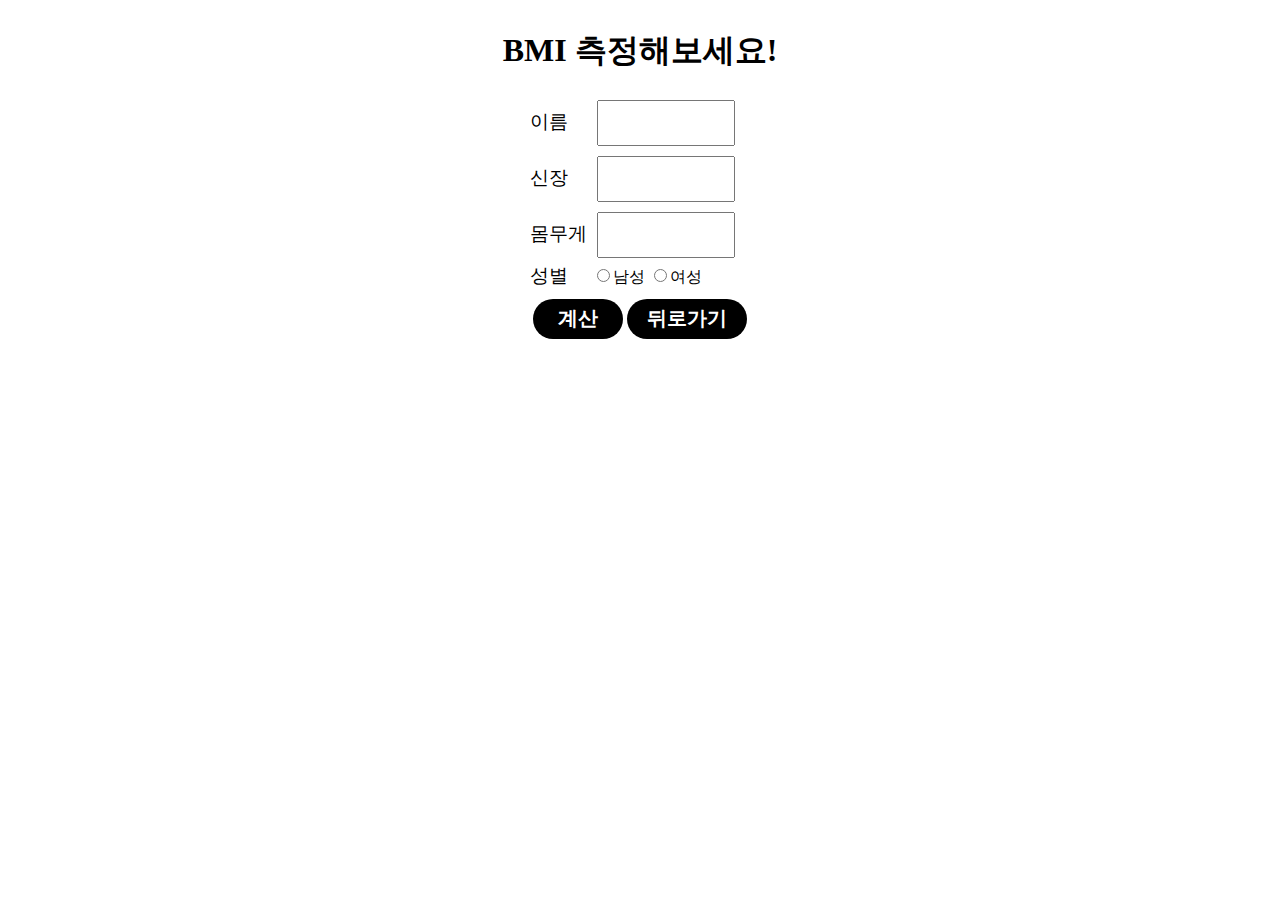
<file: functio/bmi_cal.html>
<!DOCTYPE html>
<html lang="en">
  <head>
    <meta charset="UTF-8" />
    <meta name="viewport" content="width=device-width, initial-scale=1.0" />
    <title>BMI 계산기</title>
    <style>
      input::-webkit-outer-spin-button,
      input::-webkit-inner-spin-button {
        -webkit-appearance: none;
        margin: 0;
      }
      body {
        display: flex;
        flex-direction: column;
        justify-content: center;
        align-items: center;
      }
      .userInfo {
        width: 220px;
      }
      .inCss {
        margin: 5px;
        text-align: center;
        width: 130px;
        height: 40px;
        font-size: 18px;
      }
      label {
        margin-bottom: 20px;
        margin-right: 20px;
        font-size: 19px;
      }
      .weiLab {
        margin-right: 1px;
      }
      .btn {
        display: inline-block;
        margin: 10px 0;
        width: 90px;
        height: 40px;
        border: none;
        border-radius: 20px;
        font-size: 20px;
        font-weight: bold;
        color: white;
        background-color: black;
      }
      .back {
        width: 120px;
      }
      .result {
        text-align: left;
        margin-top: 20px;
      }
      .resTit {
        text-align: center;
      }
      .resIn {
        margin: 0;
      }
      .row {
        color: rgb(68, 68, 215);
      }
      .fin {
        color: rgb(188, 191, 8);
      }
      .lit {
        color: rgb(227, 133, 25);
      }
      .ove {
        color: rgb(152, 29, 64);
      }
      .dan {
        color: rgb(255, 0, 0);
      }
    </style>
  </head>
  <body>
    <h1>BMI 측정해보세요!</h1>
    <form class="userInfo">
      <label>이름</label>
      <input class="inCss userName" type="text" /><br />
      <label>신장</label>
      <input class="inCss userHei" type="number" /><br />
      <label class="weiLab">몸무게</label>
      <input class="inCss userWei" type="number" /><br />
      <label>성별</label>
      <input type="radio" value="남성" name="gender" />남성
      <input type="radio" value="여성" name="gender" />여성
      <br />
    </form>
    <div>
      <button class="btn cal">계산</button>
      <button class="btn back" onclick="location.href = '../index.html'">
        뒤로가기
      </button>
    </div>
    <div class="result"></div>
    <script>
      const result = document.querySelector('.result');
      const userName = document.querySelector('.userName');
      const userHei = document.querySelector('.userHei');
      const userWei = document.querySelector('.userWei');
      const cal = document.querySelector('.cal');
      let userChe = document.getElementsByName('gender');
      let userGen, bmi, bmiRe;

      cal.addEventListener('click', (e) => {
        console.log(cheRid());
        bmiCal();
        result.innerHTML = `
      <h2 class="resTit">결과</h2>
      <span class="resIn">이름: ${userName.value}</span><br />
      <span class="resIn">신장: ${userHei.value}cm</span><br />
      <span class="resIn">몸무게: ${userWei.value}kg</span><br />
      <span class="resIn">성별: ${userGen}</span><br />
      <span class="resIn">BMI: ${bmi.toFixed(
        2
      )}으로 ${bmiRe}에 해당합니다.</span>`;
      });

      function cheRid() {
        userChe.forEach((item) => {
          if (item.checked) {
            userGen = item.value;
          }
        });
      }

      function bmiCal() {
        console.log(userHei.value / 100);
        bmi = userWei.value / ((userHei.value / 100) * 2);
        if (bmi < 18.5) {
          bmiRe = `<b class="row">'저체중'</b>`;
        } else if (bmi < 23) {
          bmiRe = `<b>'정상'</b>`;
        } else if (bmi < 25) {
          bmiRe = `<b class="fin">'과체중'</b>`;
        } else if (bmi < 30) {
          bmiRe = `<b class="lit">'경도비만'</b>`;
        } else if (bmi < 35) {
          bmiRe = `<b class="ove">'중도비만'</b>`;
        } else if (35 < bmi) {
          bmiRe = `<b class="dan">'고도비만'</b>`;
        }
      }
    </script>
  </body>
</html>
</file>
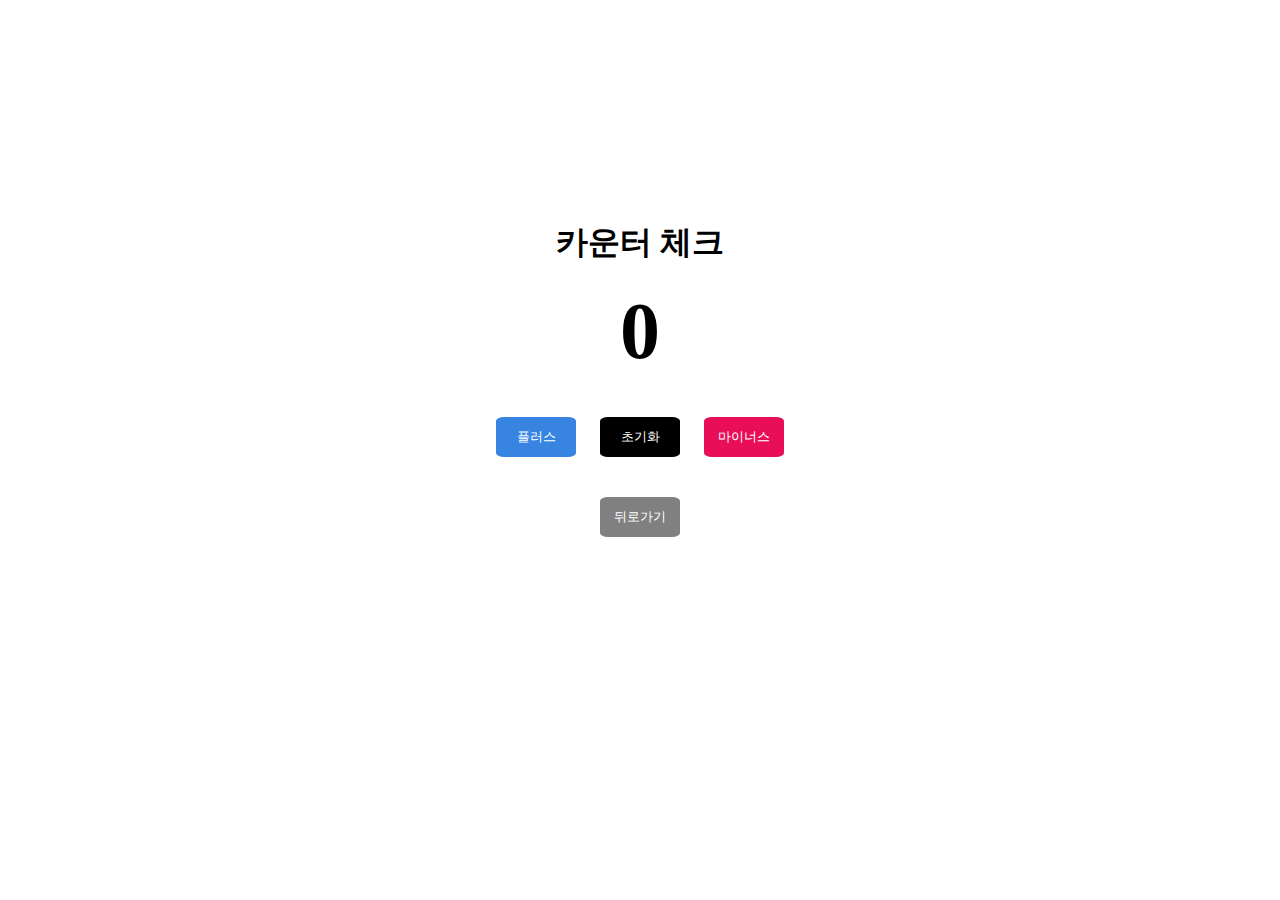
<file: functio/count_check.html>
<!DOCTYPE html>
<html lang="ko">
  <head>
    <meta charset="UTF-8" />
    <meta name="viewport" content="width=device-width, initial-scale=1.0" />
    <title>카운터 체크</title>
    <style>
      body {
        display: flex;
        flex-direction: column;
        justify-content: center;
        align-items: center;
        min-height: 80dvh;
      }
      button {
        width: 80px;
        height: 40px;
        border: none;
        border-radius: 10%;
        margin: 40px 10px;
        padding: 10px;
        color: white;
        background-color: rgb(0, 0, 0);
      }
      button:hover {
        background-color: rgb(71, 71, 71);
      }
      .number {
        font-size: 80px;
        font-weight: bold;
        margin: 0px;
      }
      .up {
        background-color: rgb(56, 132, 225);
      }
      .up:hover {
        background-color: rgb(36, 85, 146);
      }
      .down {
        background-color: rgb(232, 15, 88);
      }
      .down:hover {
        background-color: rgb(154, 11, 59);
      }
      .back {
        margin: 0;
        background-color: gray;
      }
      .back:hover {
        background-color: rgb(203, 203, 203);
      }
    </style>
  </head>
  <body>
    <h1>카운터 체크</h1>
    <p class="number">0</p>
    <div>
      <button class="btn up">플러스</button>
      <button class="btn reset">초기화</button>
      <button class="btn down">마이너스</button>
    </div>
    <button class="btn back" onclick="location.href = '../index.html'">
      뒤로가기
    </button>
    <script>
      const num = document.querySelector('.number');
      const btns = document.querySelectorAll('.btn');

      let countNum = 0;

      btns.forEach((item) => {
        item.addEventListener('click', (e) => {
          const style = e.currentTarget.classList;
          if (style.contains('up')) {
            countNum++;
          } else if (style.contains('down')) {
            countNum--;
          } else if (style.contains('reset')) {
            let select = confirm(
              `현재 카운트는 ${countNum}입니다. \n초기화 하겠습니까?`
            );
            if (select) {
              alert('초기화 되었습니다.');
              countNum = 0;
            } else countNum;
          }

          if (countNum < 0) {
            num.style.color = 'rgb(232, 15, 88)';
          } else if (countNum > 0) {
            num.style.color = 'rgb(56, 132, 225)';
          } else num.style.color = 'black';

          num.textContent = countNum;
        });
      });
    </script>
  </body>
</html>
</file>
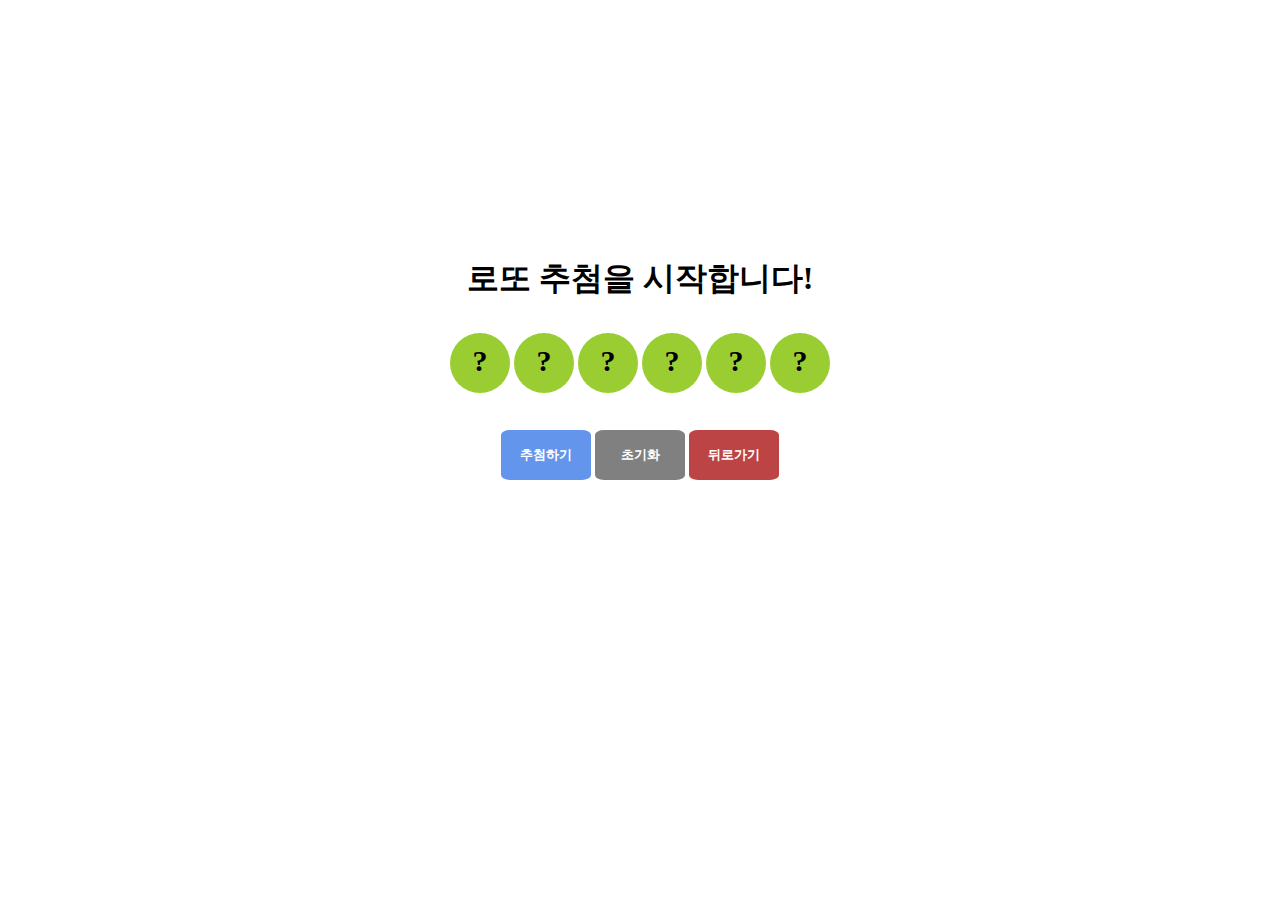
<file: functio/lotte.html>
<!DOCTYPE html>
<html lang="en">
  <head>
    <meta charset="UTF-8" />
    <meta name="viewport" content="width=device-width, initial-scale=1.0" />
    <title>로또 추첨</title>
    <style>
      body {
        display: flex;
        flex-direction: column;
        justify-content: center;
        align-items: center;
        min-height: 80dvh;
      }
      h1 {
        margin: 0px;
      }
      .info {
        margin-top: -10px;
        margin-bottom: 15px;
      }
      .circle {
        display: flex;
        flex-direction: row;
        text-align: center;
        line-height: 55px;
        margin: 30px;
      }
      .num {
        width: 60px;
        height: 60px;
        margin: 2px;
        border-radius: 50%;
        font-size: 30px;
        font-weight: bold;
        background-color: yellowgreen;
      }
      .btn {
        width: 90px;
        height: 50px;
        font-weight: bold;
        border: none;
        border-radius: 10%;
        color: white;
        background-color: tan;
      }
      .start {
        background-color: cornflowerblue;
      }
      .start:hover {
        background-color: rgb(41, 110, 239);
      }
      .reset {
        background-color: grey;
      }
      .reset:hover {
        background-color: rgb(186, 186, 186);
      }
      .back {
        background-color: rgb(189, 68, 68);
      }
      .back:hover {
        background-color: rgb(179, 17, 17);
      }
    </style>
  </head>
  <body>
    <h1>로또 추첨을 시작합니다!</h1>
    <div class="circle">
      <div class="num arr-1">?</div>
      <div class="num arr-2">?</div>
      <div class="num arr-3">?</div>
      <div class="num arr-4">?</div>
      <div class="num arr-5">?</div>
      <div class="num arr-6">?</div>
    </div>
    <div class="info"></div>
    <div class="btns">
      <button class="btn start">추첨하기</button>
      <button class="btn reset" onclick="location.reload()">초기화</button>
      <button class="btn back" onclick="location.href = '../index.html'">
        뒤로가기
      </button>
    </div>
    <script>
      const info = document.querySelector('.info');
      const circle = document.querySelector('.circle');
      const start = document.querySelector('.start');
      const nums = document.querySelectorAll('.circle .num');
      let count = 0;

      start.addEventListener('click', (e) => {
        const className = e.currentTarget.classList;
        if (className.contains('start')) {
          count++;
          let lottoSet = new Set();
          for (let i = 0; lottoSet.size != 6; i++) {
            let number = parseInt(Math.random() * 45 + 1);
            lottoSet.add(number);
          }
          const showup = Array.from(lottoSet);
          showup.sort((a, b) => a - b);
          info.innerText = `${count}번째, 추첨번호는 위와 같습니다.`;

          nums.forEach((item, index) => {
            if (showup[index] <= 10) {
              item.style.backgroundColor = 'rgb(250, 196, 0)';
            } else if (showup[index] <= 20) {
              item.style.backgroundColor = 'rgb(104, 200, 242)';
            } else if (showup[index] <= 30) {
              item.style.backgroundColor = 'rgb(255, 114, 113)';
            } else if (showup[index] <= 40) {
              item.style.backgroundColor = 'rgb(170, 170, 170)';
            } else if (showup[index] <= 45) {
              item.style.backgroundColor = 'rgb(176, 216, 65)';
            }
            item.innerHTML = showup[index];
          });
        }
      });
    </script>
  </body>
</html>
</file>
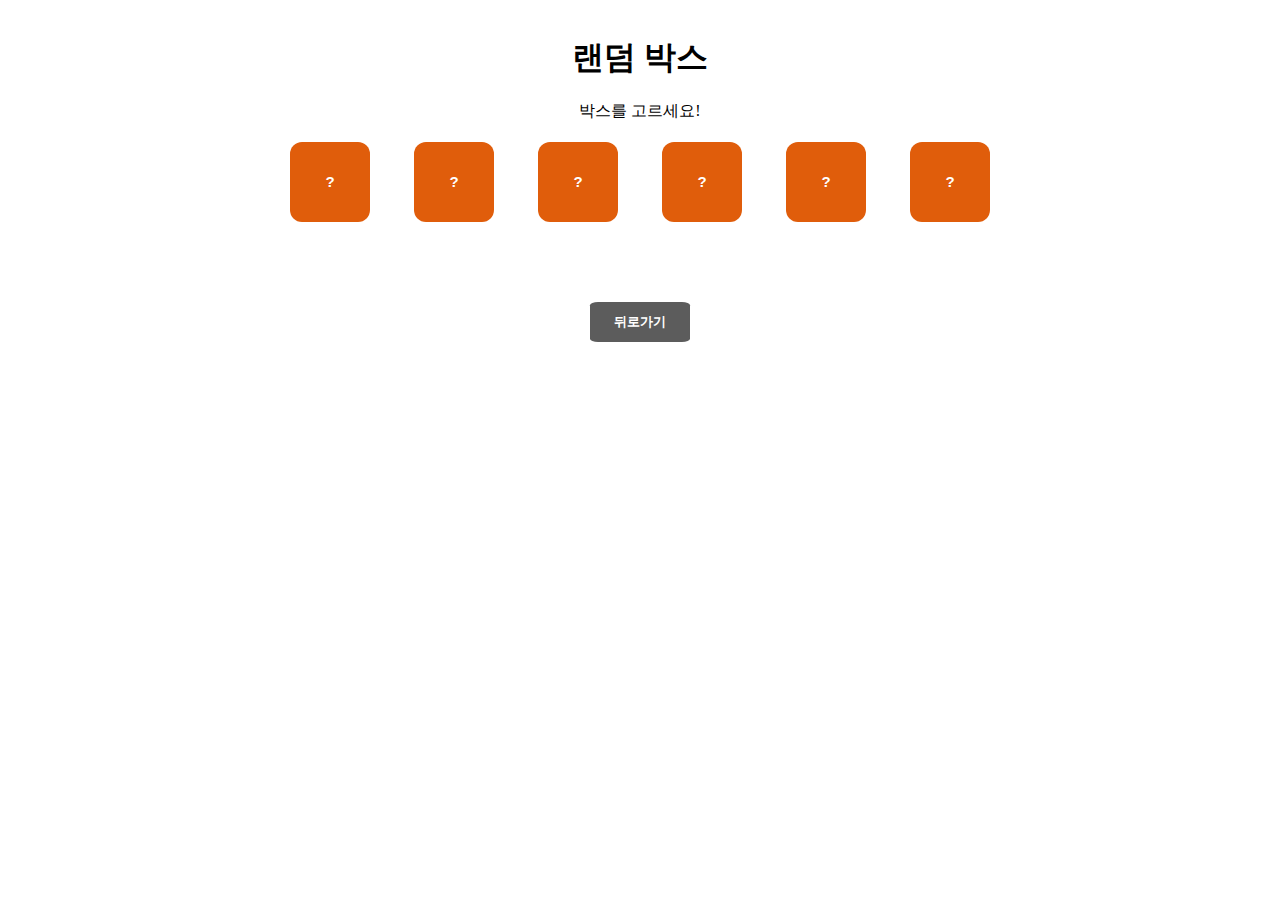
<file: functio/random_box.html>
<!DOCTYPE html>
<html lang="ko">
  <head>
    <meta charset="UTF-8" />
    <meta name="viewport" content="width=device-width, initial-scale=1.0" />
    <title>랜덤 박스</title>
    <style>
      body {
        display: flex;
        flex-direction: column;
        justify-content: center;
        align-items: center;
        min-height: 40dvh;
      }
      .btn {
        margin: 20px;
        width: 80px;
        height: 80px;
        border: none;
        font-weight: bold;
        font-size: 15px;
        background-color: rgb(224, 93, 11);
        border-radius: 15%;
        color: white;
      }
      .btn:hover {
        background-color: rgb(78, 207, 91);
      }
      .reStart {
        display: none;
      }
      .reStart.end {
        margin: 20px;
        display: block;
        border: none;
        border-radius: 8%;
        text-align: center;
        font-weight: bold;
        width: 100px;
        height: 40px;
        color: white;
        background-color: #961b34;
      }
      .reStart:hover {
        background-color: #c62545;
      }
      .result {
        margin: 20px;
      }
      .back {
        margin: 20px;
        display: block;
        border: none;
        border-radius: 8%;
        text-align: center;
        font-weight: bold;
        width: 100px;
        height: 40px;
        color: white;
        background-color: #5c5c5c;
      }
      .back:hover {
        background-color: #818181;
      }
      .btn-container {
        display: flex;
        float: left;
      }
    </style>
  </head>
  <body>
    <h1>랜덤 박스</h1>
    <span class="info">박스를 고르세요!</span>
    <div class="random">
      <button class="btn" value="1"></button>
      <button class="btn" value="2"></button>
      <button class="btn" value="3"></button>
      <button class="btn" value="4"></button>
      <button class="btn" value="5"></button>
      <button class="btn" value=""></button>
    </div>
    <span class="result"></span>
    <div class="btn-container">
      <button class="reStart"></button>
      <button class="back" onclick="location.href = '../index.html'">
        뒤로가기
      </button>
    </div>
    <script>
      const btns = document.querySelectorAll('.btn');
      const result = document.querySelector('.result');
      const reStart = document.querySelector('.reStart');
      let number = randomNumber();

      btns.forEach((btn) => {
        btn.innerHTML = `?`;
        btn.addEventListener('click', (e) => {
          const target = e.target;
          const val = e.target.value;
          if (Number(val) === number) {
            btns.forEach((btn) => {
              btn.disabled = true;
              btn.innerHTML = `꽝`;
              target.disabled = true;
              target.innerHTML = `당첨`;
              result.textContent = '축하합니다! 당첨이에요!';
              target.style.backgroundColor = `rgb(62, 158, 231)`;
              reStart.classList.add('end');
              reStart.innerHTML = `다시 하기`;
            });
          } else {
            btns.forEach((btn) => {
              reStart.classList.add('end');
              reStart.innerHTML = `다시 하기`;
              btn.disabled = true;
              btn.innerHTML = `꽝`;
              target.style.backgroundColor = `rgb(62, 158, 231)`;
              if (Number(btn.value) === number) {
                btn.innerHTML = `당첨`;
                result.textContent = '꽝이 나왔네요..';
              }
            });
          }
        });
      });

      reStart.addEventListener('click', (e) => {
        location.reload();
      });

      function randomNumber() {
        let num = Math.floor(Math.random() * 5) + 1;
        return num;
      }
    </script>
  </body>
</html>
</file>
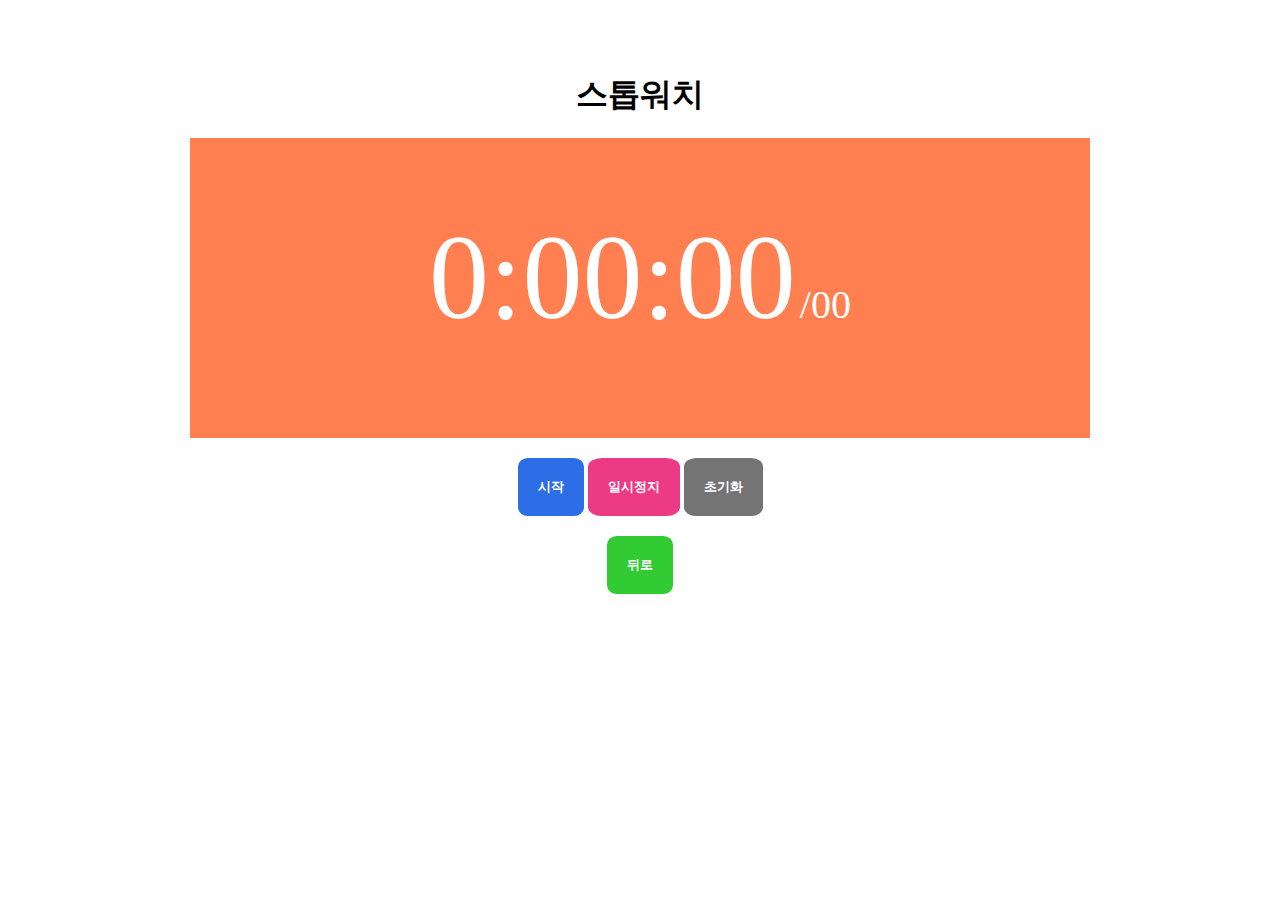
<file: functio/stopwatch.html>
<!DOCTYPE html>
<html lang="ko">
  <head>
    <meta charset="UTF-8" />
    <meta name="viewport" content="width=device-width, initial-scale=1.0" />
    <title>스톱워치</title>
    <style>
      body {
        display: flex;
        flex-direction: column;
        justify-content: center;
        align-items: center;
        min-height: 70dvh;
      }
      span {
        font-size: 120px;
      }
      .viewContainer {
        text-align: center;
        line-height: 280px;
        width: 900px;
        height: 300px;
        background-color: coral;
        color: white;
      }
      .btnContainer {
        margin: 20px;
      }
      button {
        border-radius: 15%;
        padding: 20px;
        border: none;
        color: white;
        font-weight: bold;
      }
      .mil {
        font-size: 40px;
      }
      .start {
        background-color: rgb(45, 109, 230);
      }
      .start:hover {
        background-color: rgb(25, 61, 129);
      }
      .start:disabled {
        background-color: rgb(138, 165, 216);
      }
      .pause {
        background-color: rgb(198, 17, 92);
      }
      .pause:hover {
        background-color: rgb(118, 11, 56);
      }
      .pause:disabled {
        background-color: rgb(236, 58, 132);
      }
      .reset {
        background-color: rgb(69, 69, 69);
      }
      .reset:hover {
        background-color: rgb(0, 0, 0);
      }
      .reset:disabled {
        background-color: rgb(117, 116, 116);
      }
      .back {
        background-color: rgb(51, 203, 51);
      }
      .back:hover {
        background-color: rgb(122, 193, 122);
      }

      @media (min-width: 768px) and (max-width: 991px) {
        span {
          font-size: 100px;
        }
        .viewContainer {
          text-align: center;
          line-height: 230px;
          width: 650px;
          height: 250px;
          background-color: coral;
          color: white;
        }
      }

      @media (max-width: 430px) {
        span {
          font-size: 45px;
        }
        .viewContainer {
          text-align: center;
          line-height: 95px;
          width: 300px;
          height: 100px;
          background-color: coral;
          color: white;
        }
        .mil {
          font-size: 20px;
        }
      }
    </style>
  </head>
  <body>
    <h1>스톱워치</h1>
    <div class="viewContainer">
      <span class="view">0:00:00</span>
      <span class="mil">/00</span>
    </div>
    <div class="btnContainer">
      <button class="btn start" id="start">시작</button>
      <button class="btn pause" id="pause" disabled="true">일시정지</button>
      <button class="btn reset" id="reset" disabled="true">초기화</button>
    </div>
    <button class="back" onclick="location.href = '../index.html'">뒤로</button>
    <script>
      const view = document.querySelector('.view');
      const milView = document.querySelector('.mil');
      const back = document.querySelector('.back');
      const btns = document.querySelectorAll('.btn');
      let interval;
      let hou = 0;
      let min = 0;
      let sec = 0;
      let mil = 0;

      function format(item) {
        if (item < 10) {
          return (item = `0${item}`);
        }
        return item;
      }

      btns.forEach((item) => {
        item.addEventListener('click', (e) => {
          const set = e.currentTarget.classList;

          if (set.contains('reset')) {
            clearInterval(interval);
            hou = 0;
            min = 0;
            sec = 0;
            mil = 0;
            showTime();
            document.getElementById('start').disabled = false;
            document.getElementById('pause').disabled = true;
            document.getElementById('reset').disabled = true;
          } else if (set.contains('start')) {
            interval = setInterval(getTime, 10);
            document.getElementById('start').disabled = true;
            document.getElementById('pause').disabled = false;
            document.getElementById('reset').disabled = false;
          } else {
            clearInterval(interval);
            document.getElementById('start').disabled = false;
            document.getElementById('pause').disabled = true;
            document.getElementById('reset').disabled = false;
          }
        });
      });

      function getTime() {
        mil++;
        if (mil == 100) {
          mil = 0;
          sec++;
          if (sec > 59) {
            console.log('sec 값은 : ' + sec);
            sec = 0;
            min++;
            if (min > 59) {
              min = 0;
              hou++;
            } else min;
          } else sec;
        } else mil;

        showTime();
      }

      function showTime() {
        view.innerText = `${hou}:${format(min)}:${format(sec)}`;
        milView.innerText = `/${format(mil)}`;
      }
    </script>
  </body>
</html>
</file>
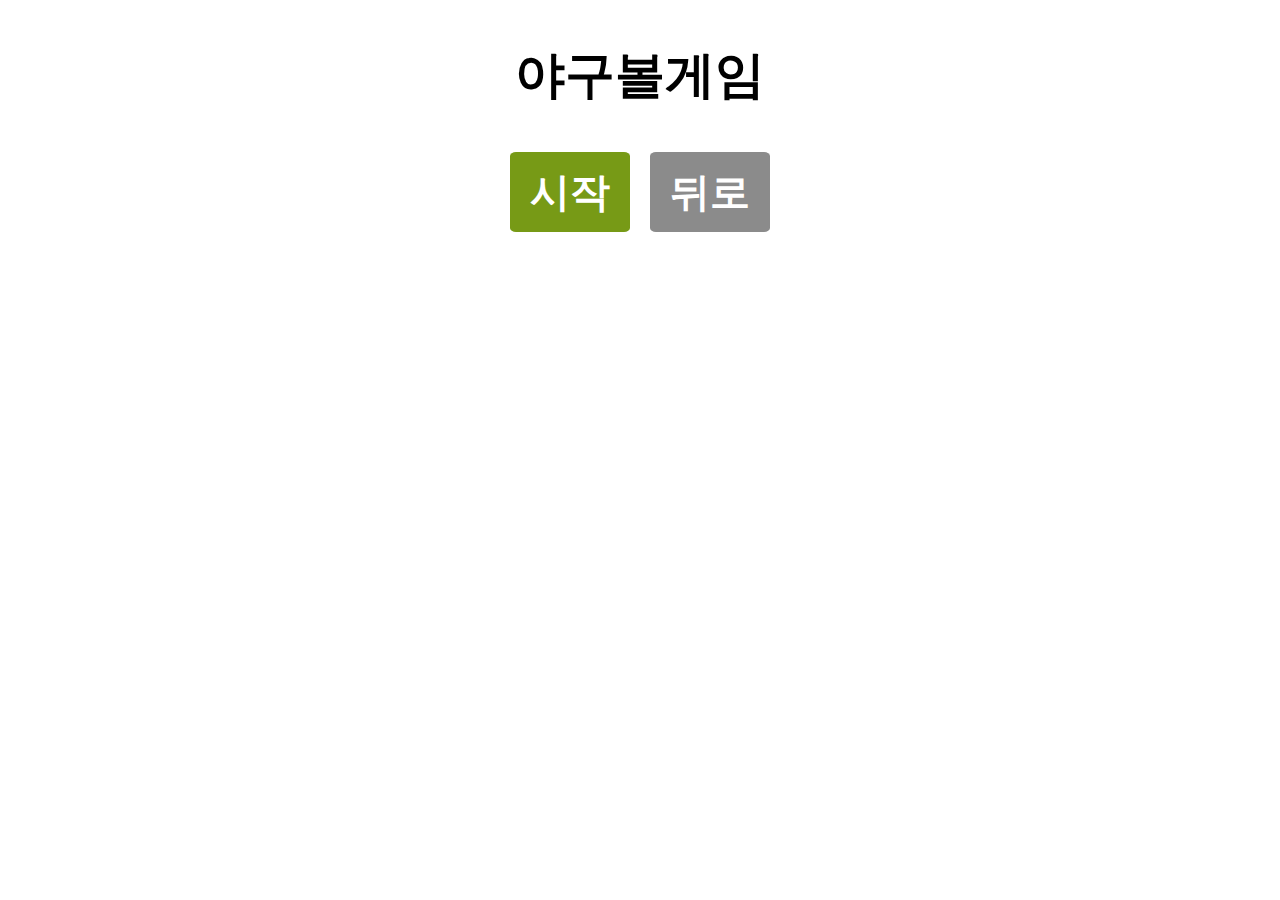
<file: game/baseball.html>
<!DOCTYPE html>
<html lang="ko">
  <head>
    <meta charset="UTF-8" />
    <meta name="viewport" content="width=device-width, initial-scale=1.0" />
    <title>Document</title>
    <style>
      body {
        display: flex;
        flex-direction: column;
        justify-content: center;
        align-items: center;
      }
      h1 {
        font-size: 50px;
      }
      .number-content {
        display: none;
      }
      .number-content.active {
        display: flex;
        flex-direction: row;
        text-align: center;
        margin: 5px;
        line-height: 145px;
      }
      .result {
        text-align: center;
        margin-bottom: 10px;
      }
      .num {
        margin: 10px;
        width: 150px;
        height: 150px;
        border: none;
        border-radius: 15%;
        font-size: 40px;
        font-weight: bold;
        color: white;
        background-color: rgb(233, 67, 67);
      }
      .num.ans {
        margin: 10px;
        width: 150px;
        height: 150px;
        border: none;
        border-radius: 15%;
        font-size: 40px;
        font-weight: bold;
        color: white;
        background-color: rgb(86, 160, 220);
      }
      .user {
        display: none;
      }
      .user.active {
        margin: 10px;
        display: block;
        border-radius: 7px;
        text-align: center;
        width: 180px;
        height: 100px;
        font-size: 90px;
      }
      .start.hide {
        display: none;
      }
      .start:hover {
        background-color: rgb(145, 154, 120);
      }
      .check.hide {
        display: none;
      }
      .btn {
        display: block;
        margin: 10px;
        width: 120px;
        height: 80px;
        font-size: 40px;
        font-weight: bold;
        color: white;
        border: none;
        border-radius: 5%;
        background-color: rgb(119, 154, 22);
      }
      .check {
        background-color: rgb(27, 86, 212);
      }
      .check:hover {
        background-color: rgb(83, 119, 198);
      }
      .back {
        background-color: rgb(139, 139, 139);
      }
      .back:hover {
        background-color: rgb(84, 84, 84);
      }
      .btn-container {
        display: flex;
        float: left;
      }
      .list {
        font-size: 40px;
      }

      input::-webkit-outer-spin-button,
      input::-webkit-inner-spin-button {
        -webkit-appearance: none;
        margin: 0;
      }

      @media (max-width: 430px) {
        h1 {
          font-size: 30px;
        }
        .number-content.active {
          display: flex;
          flex-direction: row;
          text-align: center;
          margin: 5px;
          line-height: 80px;
        }
        .num {
          margin: 10px;
          width: 80px;
          height: 80px;
          border: none;
          border-radius: 15%;
          font-size: 40px;
          font-weight: bold;
          color: white;
          background-color: rgb(233, 67, 67);
        }
        .num.ans {
          margin: 10px;
          width: 80px;
          height: 80px;
          border: none;
          border-radius: 15%;
          font-size: 40px;
          font-weight: bold;
          color: white;
          background-color: rgb(86, 160, 220);
        }
        .user.active {
          margin: 10px;
          display: block;
          border-radius: 7px;
          text-align: center;
          width: 80px;
          height: 40px;
          font-size: 30px;
        }
        .btn {
          display: block;
          margin: 10px;
          width: 90px;
          height: 50px;
          font-size: 20px;
          font-weight: bold;
          color: white;
          border: none;
          border-radius: 5%;
          background-color: rgb(119, 154, 22);
        }
        .back {
          background-color: rgb(139, 139, 139);
        }
        .list {
          font-size: 20px;
        }
      }
    </style>
  </head>
  <body>
    <h1>야구볼게임</h1>
    <div class="number-content">
      <div class="num fir">?</div>
      <div class="num sec">?</div>
      <div class="num thr">?</div>
    </div>
    <input class="user" type="number" oninput="maxlen(this, 3)" />
    <div class="btn-container">
      <button class="btn start">시작</button>
      <button class="btn check hide">확인</button>
      <button class="btn back" onclick="location.href ='../index.html'">
        뒤로
      </button>
    </div>
    <span class="result"></span>
    <ol class="list"></ol>
    <script>
      const view = document.querySelector('.number-content');
      const nums = document.querySelectorAll('.num');
      const start = document.querySelector('.start');
      const check = document.querySelector('.check');
      const user = document.querySelector('.user');
      const result = document.querySelector('.result');
      const list = document.querySelector('.list');
      let setNum = [];
      let userNum = [];
      let challeNum = [];
      let count = 0;
      let strike = 0;
      let ball = 0;

      for (let i = 0; setNum.length < 3; i++) {
        let randomNum = Math.floor(Math.random() * 9) + 1;
        setNum.push(randomNum);
        checkRandom();
      }

      function checkRandom() {
        setNum = setNum.filter((item, index) => {
          return setNum.indexOf(item) === index;
        });
      }

      start.addEventListener('click', (e) => {
        start.classList.add('hide');
        view.classList.add('active');
        user.classList.add('active');
        check.classList.remove('hide');
      });

      check.addEventListener('click', (e) => {
        if (user.value.length === 3) {
          userNum = user.value.split('');
          checkNum();
          if (strike === 3) {
            result.innerText = `정답입니다!`;
            ansOpen();
            reGame();
          }
        }
      });

      function maxlen(num, maxlen) {
        if (num.value.length > maxlen) {
          num.value = num.value.substr(0, maxlen);
        }
      }

      function checkNum() {
        count++;
        strike = 0;
        ball = 0;
        if (count === 10) {
          result.innerHTML = '10번의 기회를 다 사용했습니다.';
          ansOpen();
          reGame();
        } else {
          for (let i = 0; i < userNum.length; i++) {
            if (Number(userNum[i]) === setNum[i]) {
              strike++;
            } else if (
              userNum[i] != setNum[i] &&
              setNum.includes(Number(userNum[i]))
            ) {
              ball++;
            }
          }
          challeNum.push(
            ` ${userNum.join('')} = 스트라이크: ${strike} / 볼: ${ball}`
          );
          const creLi = document.createElement('li');
          creLi.textContent = challeNum[0];
          list.appendChild(creLi);
          challeNum = [];
          user.value = '';
        }
      }

      function reGame() {
        check.innerText = `다시하기`;
        user.classList.remove('active');
        check.addEventListener('click', (e) => {
          location.reload();
        });
      }

      function ansOpen() {
        nums.forEach((num) => {
          num.classList.add('ans');
          if (num.classList.contains('fir')) {
            num.innerText = `${setNum[0]}`;
          } else if (num.classList.contains('sec')) {
            num.innerText = `${setNum[1]}`;
          } else if (num.classList.contains('thr')) {
            num.innerText = `${setNum[2]}`;
          }
        });
      }
    </script>
  </body>
</html>
</file>
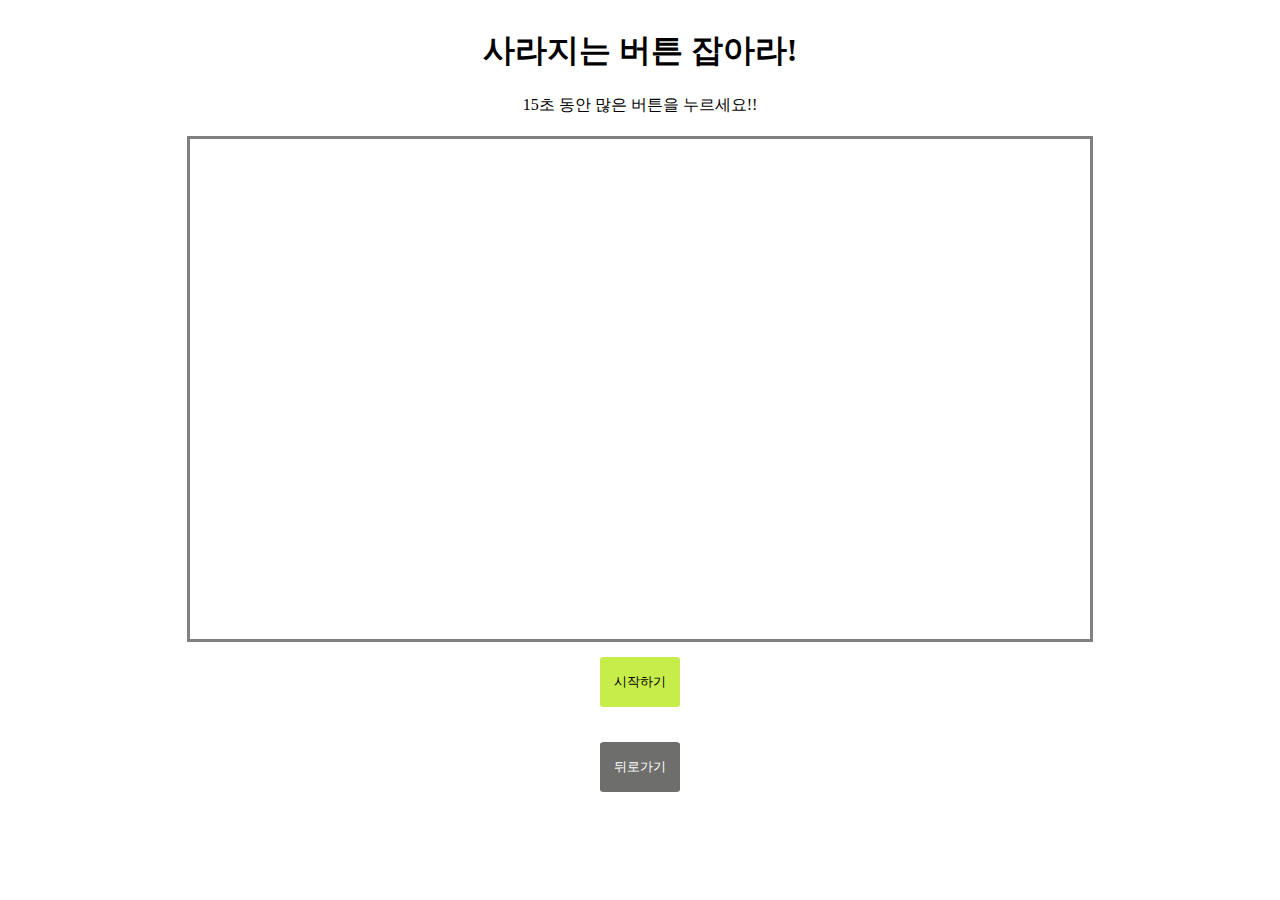
<file: game/catch_me.html>
<html lang="ko">
  <head>
    <meta charset="UTF-8" />
    <meta name="viewport" content="width=device-width, initial-scale=1.0" />
    <title>버튼 누르기!</title>
    <style>
      body {
        display: flex;
        flex-direction: column;
        justify-content: center;
        align-items: center;
      }
      p {
        margin: 0;
        margin-bottom: 20px;
      }
      .view {
        position: relative;
        width: 900px;
        height: 500px;
        border: solid gray;
      }
      .btn {
        position: absolute;
        width: 80px;
        height: 80px;
        margin: 10px;
        border: none;
        border-radius: 50%;
        color: white;
        font-weight: bold;
        background-color: rgb(35, 208, 156);
      }
      .btn:hover {
        background-color: rgb(25, 153, 115);
      }
      .start {
        margin: 15px;
        display: block;
        width: 80px;
        height: 50px;
        border: none;
        border-radius: 5%;
        background-color: rgb(199, 237, 74);
      }
      .start:hover {
        background-color: rgb(201, 229, 108);
      }
      .start.end {
        display: none;
      }
      .time {
        margin: 10px;
        font-size: 25px;
      }
      .result {
        display: none;
      }
      .result.show {
        display: block;
        font-weight: bold;
        margin: 5px;
      }
      .back {
        display: block;
        width: 80px;
        height: 50px;
        border: none;
        border-radius: 5%;
        color: white;
        background-color: rgb(110, 110, 109);
      }
      .back:hover {
        background-color: rgb(56, 56, 56);
      }

      @media (min-width: 768px) and (max-width: 991px) {
        .view {
          position: relative;
          width: 600px;
          height: 500px;
          border: solid gray;
        }
      }

      @media (max-width: 430px) {
        .view {
          position: relative;
          width: 320px;
          height: 300px;
          border: solid gray;
        }
      }
    </style>
  </head>
  <body>
    <h1>사라지는 버튼 잡아라!</h1>
    <p>15초 동안 많은 버튼을 누르세요!!</p>
    <div class="view"></div>
    <button class="start">시작하기</button>
    <span class="time"></span>
    <span class="result"></span>
    <button class="back" onclick="location.href = '../index.html'">
      뒤로가기
    </button>
    <script>
      const start = document.querySelector('.start');
      const time = document.querySelector('.time');
      const result = document.querySelector('.result');
      let timeInter;
      let gameInter;
      let sec = 0;
      let mil = 0;
      let count = 0;

      function xy(min, max) {
        return Math.floor(Math.random() * (max - min + 1)) + min;
      }

      start.addEventListener('click', (e) => {
        result.classList.remove('show');
        count = 0;
        sec = 0;
        mil = 0;
        e.target.classList.add('end');
        timeInter = setInterval(timeLimit, 10);
        gameInter = setInterval(startGame, 400);
      });

      function timeLimit() {
        if (mil === 100) {
          mil = 0;
          if (sec == 15) {
            clearInterval(timeInter);
            clearInterval(gameInter);
            result.innerHTML = `15초 동안 누른 버튼의 수는 ${count}개 입니다.`;
            start.classList.remove('end');
            start.textContent = '다시시작';
            result.classList.add('show');
          } else {
            sec++;
          }
        } else {
          mil++;
        }
        time.innerHTML = `남은시간: ${15 - sec}초`;
      }

      function startGame() {
        const view = document.querySelector('.view');
        const widthView = view.offsetWidth;
        const hightView = view.offsetHeight;
        const creBtn = document.createElement('button');

        let x = xy(0, widthView - 100);
        let y = xy(0, hightView - 100);

        creBtn.classList.add('btn');
        creBtn.textContent = '눌러줘!';
        creBtn.style.left = x + 'px';
        creBtn.style.top = y + 'px';

        view.appendChild(creBtn);

        creBtn.addEventListener('click', (e) => {
          count++;
          creBtn.remove();
        });

        const timeout = setTimeout(function () {
          creBtn.remove();
        }, 1300);
      }
    </script>
  </body>
</html>
</file>
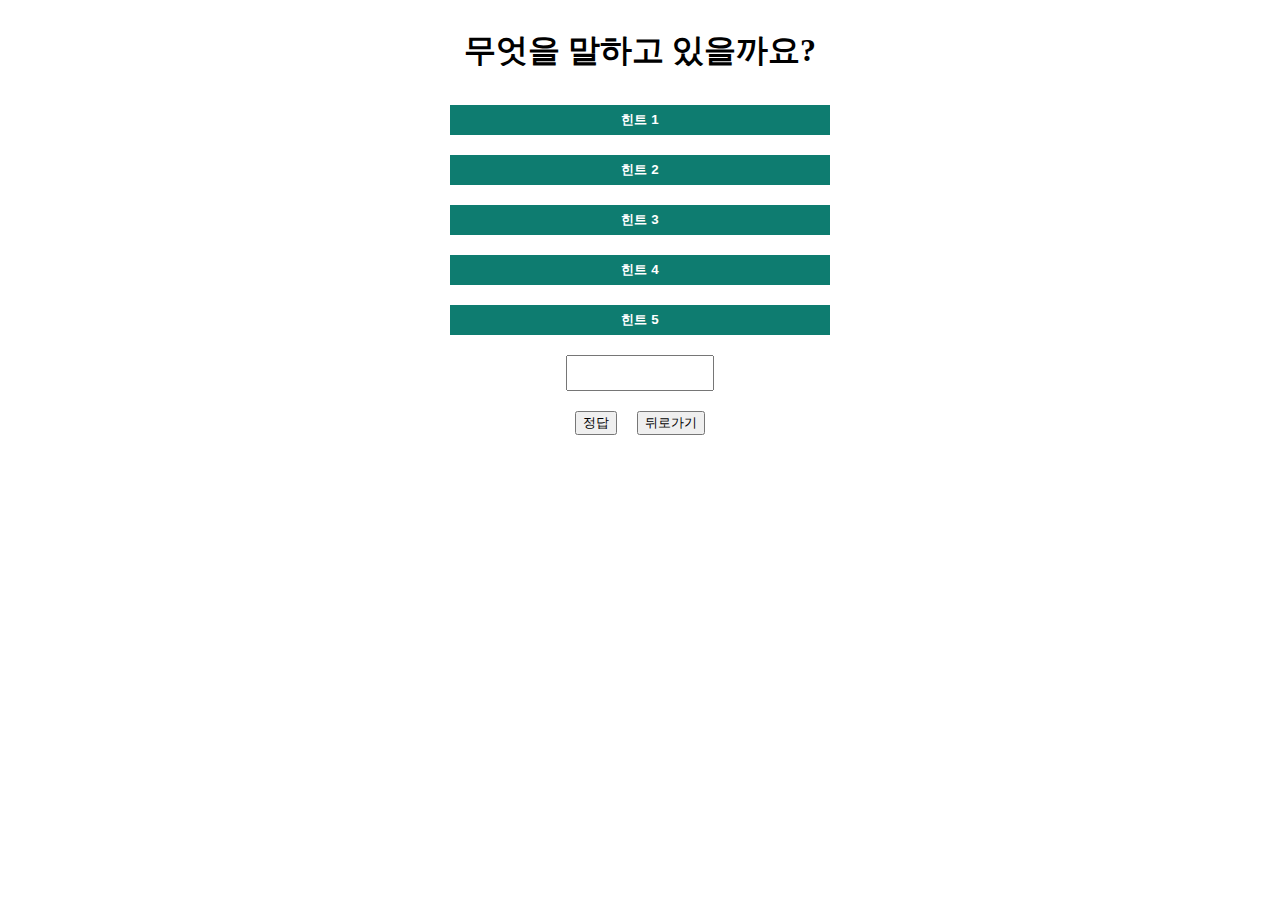
<file: game/five.html>
<!DOCTYPE html>
<html lang="ko">
  <head>
    <meta charset="UTF-8" />
    <meta name="viewport" content="width=device-width, initial-scale=1.0" />
    <title>다섯고개</title>
    <style>
      body {
        display: flex;
        flex-direction: column;
        justify-content: center;
        align-items: center;
      }
      .btn-container {
        display: flex;
        flex-direction: column;
        width: 400px;
      }
      .btn {
        margin: 10px;
        height: 30px;
      }
      .user {
        margin: 10px;
        width: 140px;
        height: 30px;
        text-align: center;
      }
      .btn {
        background-color: rgb(14, 124, 112);
        border: none;
        color: white;
        font-weight: bold;
      }
      .btn:hover {
        background-color: rgb(72, 142, 134);
      }
      .btn.active {
        background-color: transparent;
        border: none;
        color: black;
        font-weight: bold;
      }
      .result {
        margin: 15px;
        text-align: center;
      }
      .select {
        display: flex;
        float: left;
      }
      .check {
        margin: 10px;
      }
      .back {
        margin: 10px;
      }
    </style>
  </head>
  <body>
    <h1>무엇을 말하고 있을까요?</h1>
    <span class="view"></span>
    <div class="btn-container">
      <button class="btn fir" value="1">힌트 1</button>
      <button class="btn sec" value="2">힌트 2</button>
      <button class="btn thi" value="3">힌트 3</button>
      <button class="btn fou" value="4">힌트 4</button>
      <button class="btn fif" value="5">힌트 5</button>
    </div>
    <input class="user" />
    <div class="select">
      <button class="check">정답</button>
      <button class="back" onclick="location.href = '../index.html'">
        뒤로가기
      </button>
    </div>
    <span class="result"></span>

    <script>
      const btns = document.querySelectorAll('.btn');
      const view = document.querySelector('.view');
      const user = document.querySelector('.user');
      const check = document.querySelector('.check');
      const result = document.querySelector('.result');

      let random = Math.floor(Math.random() * 6);
      let str = '';
      let keyValue = '';

      console.log(random);

      btns.forEach((btn) => {
        btn.addEventListener('click', (e) => {
          const className = e.target.classList;
          const num = e.target.value;
          str = showUp(num);
          className.add('active');
          e.target.innerHTML = `${str}`;
        });
      });

      check.addEventListener('click', (e) => {
        let target = e.target;
        if (keyValue === '') {
          alert('답을 입력하세요!');
        } else if (keyValue === quizs[random].ans) {
          result.innerHTML = `<b>${keyValue}!</b><br>정답입니다!`;
          check.textContent = '다시하기';
        } else {
          result.innerHTML = `틀렸어요!<br>정답은 <b>${quizs[random].ans}!</b>`;
          check.textContent = '다시하기';
        }
      });

      user.addEventListener('keyup', (e) => {
        keyValue = e.target.value;
      });

      function showUp(number) {
        switch (number) {
          case '1':
            return quizs[random].hint1;
            break;
          case '2':
            return quizs[random].hint2;
            break;
          case '3':
            return quizs[random].hint3;
            break;
          case '4':
            return quizs[random].hint4;
            break;
          case '5':
            return quizs[random].hint5;
            break;
        }
      }

      let quizs = [
        {
          hint1: '저는 하얗게 생겼어요',
          hint2: '저는 때론 높은 산을 못 올라가서 울어요',
          hint3: '저는 얼음과 물을 잘 다룰 줄 알아요',
          hint4: '저는 세상이 어두울 정도로 침울할 때가 있어요',
          hint5: '저는 아주 높은 곳에 살아요',
          ans: '구름',
        },
        {
          hint1: '저는 뜨거운 것을 싫어해요',
          hint2: '저는 차가운 것을 좋아해요',
          hint3: '저는 다채로운 색상을 가졌어요',
          hint4: '동그랗게.. 네모나게.. 호리병처럼.. 생겼어요',
          hint5: '저는 달달한 맛이에요',
          ans: '아이스크림',
        },
        {
          hint1: '저는 새까막게 생겼어요',
          hint2: '저는 인기가 많아요',
          hint3: '저를 모르는 사람은 드물어요',
          hint4: '저는 톡톡 튀는 맛이 있어요',
          hint5: '저는 전세계에서 볼 수 있어요',
          ans: '코카콜라',
        },
        {
          hint1: '저는 사람에게 꼭 필수적인 요소에요',
          hint2: '저는 무색이에요',
          hint3: '저에겐 향이 없어요',
          hint4: '저는 다양한 곳에 쓰여요',
          hint5: '소방관과 친해요',
          ans: '물',
        },
        {
          hint1: '저는 중국에서 태어났어요',
          hint2: '저는 달달한 맛이 나요',
          hint3: 'MZ세대에게 인기를 톡톡히 보고 있어요',
          hint4: '저는 다양한 과일로 이루어져있어요',
          hint5: '저는 설탕으로 뒤덮여있어요',
          ans: '탕후루',
        },
        {
          hint1: '저는 동그랗게 생겼어요',
          hint2: '과거에는 저를 네모로 생각했대요',
          hint3: '저의 모습을 실제로 직접 보긴 힘들어요',
          hint4: '저의 형제가 있는데, 저는 셋째에요',
          hint5: '저는 달과 절친이에요',
          ans: '지구',
        },
      ];
    </script>
  </body>
</html>
</file>
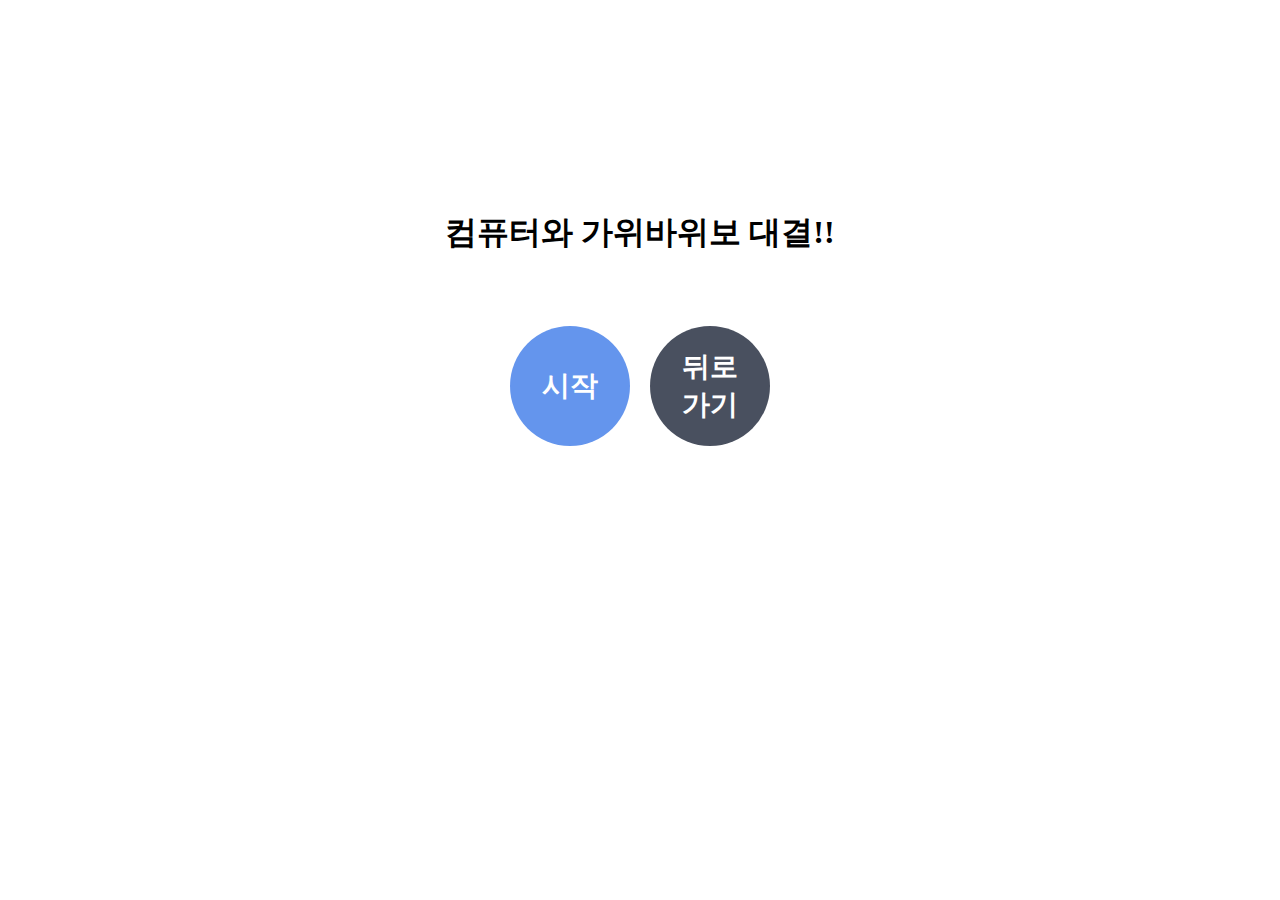
<file: game/scissors_rock_paper.html>
<!DOCTYPE html>
<html lang="ko">
  <head>
    <meta charset="UTF-8" />
    <meta name="viewport" content="width=device-width, initial-scale=1.0" />
    <title>가위바위보</title>
    <style>
      body {
        display: flex;
        flex-direction: column;
        justify-content: center;
        align-items: center;
        min-height: 70dvh;
      }
      img {
        width: 150px;
        height: 150px;
      }
      .select {
        display: none;
      }
      .select.on {
        display: flex;
      }
      .btn {
        display: flex;
        margin: 10px;
        border: none;
        border-radius: 50%;
      }
      .view {
        display: none;
      }
      .view.on {
        display: flex;
      }
      .start {
        margin: 10px;
        border-radius: 50%;
        border: none;
        color: white;
        font-size: 28px;
        font-weight: bold;
        background-color: cornflowerblue;
        width: 120px;
        height: 120px;
      }
      .start:hover {
        background-color: rgb(45, 111, 233);
      }
      .start.on {
        display: none;
      }
      .back {
        margin: 10px;
        border-radius: 50%;
        border: none;
        color: white;
        font-size: 28px;
        font-weight: bold;
        background-color: rgb(73, 80, 95);
        width: 120px;
        height: 120px;
      }
      .back:hover {
        background-color: rgb(36, 39, 46);
      }
      .btn-cotainer {
        display: flex;
        float: left;
      }
      .imgResult {
        display: none;
      }
      .imgResult.on {
        display: flex;
      }
      .result {
        display: flex;
        text-align: center;
        margin: 20px;
      }
    </style>
  </head>
  <body>
    <h1>컴퓨터와 가위바위보 대결!!</h1>
    <img class="view" />
    <div class="imgResult"></div>
    <span class="result"></span>
    <div class="select">
      <input
        type="image"
        class="btn"
        src="../img/scissors.png"
        data-id="0"
        width="120px"
        height="120px"
      />
      <input
        type="image"
        class="btn"
        src="../img/rock.png"
        data-id="1"
        width="120px"
        height="120px"
      />
      <input
        type="image"
        class="btn"
        src="../img/paper.png"
        data-id="2"
        width="120px"
        height="120px"
      />
    </div>
    <div class="btn-cotainer">
      <button class="start">시작</button>
      <button class="back" onclick="location.href = '../index.html'"></button>
    </div>
    <script>
      const start = document.querySelector('.start');
      const view = document.querySelector('.view');
      const result = document.querySelector('.result');
      const select = document.querySelector('.select');
      const btns = document.querySelectorAll('.btn');
      const imgResult = document.querySelector('.imgResult');
      const back = document.querySelector('.back');
      back.innerText = `뒤로\n가기`;

      const imgCom = document.createElement('img');
      const imgUser = document.createElement('img');
      let com = 0;
      let setPic = ['scissors.png', 'rock.png', 'paper.png'];
      let show;
      let i = 0;

      function showUp() {
        if (i === setPic.length) {
          i = 0;
        } else {
          view.src = `../img/${setPic[i]}`;
          i++;
        }
      }

      start.addEventListener('click', (e) => {
        imgResult.classList.remove('on');
        result.innerText = '가위 바위 보 중 하나를 선택하세요!';
        gameOn();
        show = setInterval(showUp, 150);
        view.src = `../img/${setPic[2]}`;
        e.target.classList.add('none');
        const gameStart = e.currentTarget.parentElement;
        com = Math.floor(Math.random() * 3);
        view.classList.add('open');
        view.innerText = '가위 바위 보 중 하나를 선택하세요.';
        function a() {
          document.img1.src = '../img/' + setPic[cnt % 3];
          cnt++;
        }

        btns.forEach((btn) => {
          btn.addEventListener('click', (e) => {
            imgResult.classList.add('on');
            clearInterval(show);
            const id = e.target.dataset.id;
            let arry = { 0: '가위', 1: '바위', 2: '보' };
            viewPic(id);
            if (com == 0 && id == 2) {
              result.innerText = `컴퓨터 [${arry[com]}] vs 유저 [${arry[id]}]\n이런!.. 컴퓨터가 이겼네요....`;
              gameOff();
            } else if (id == 0 && com == 2) {
              result.innerText = `컴퓨터 [${arry[com]}] vs 유저 [${arry[id]}]\n축하합니다!! 컴퓨터를 이기셨습니다!`;
              gameOff();
            } else if (com < id) {
              result.innerText = `컴퓨터 [${arry[com]}] vs 유저 [${arry[id]}]\n축하합니다!! 컴퓨터를 이기셨습니다!`;
              gameOff();
            } else if (id < com) {
              result.innerText = `컴퓨터 [${arry[com]}] vs 유저 [${arry[id]}]\n이런!.. 컴퓨터가 이겼네요...`;
              gameOff();
            } else {
              result.innerText = `컴퓨터 [${arry[com]}] vs 유저 [${arry[id]}]\n컴퓨터와 동심일체?? 무승부!`;
              gameOff();
            }
          });
        });
      });
      function viewPic(id) {
        imgCom.src = `../img/${setPic[com]}`;
        imgUser.src = `../img/${setPic[id]}`;
        imgResult.appendChild(imgCom);
        imgResult.appendChild(imgUser);
      }

      function gameOn() {
        start.classList.add('on');
        view.classList.add('on');
        select.classList.add('on');
        result.classList.add('on');
      }

      function gameOff() {
        start.classList.remove('on');
        start.innerText = '다시\n시작';
        select.classList.remove('on');
        view.classList.remove('on');
      }
    </script>
  </body>
</html>
</file>
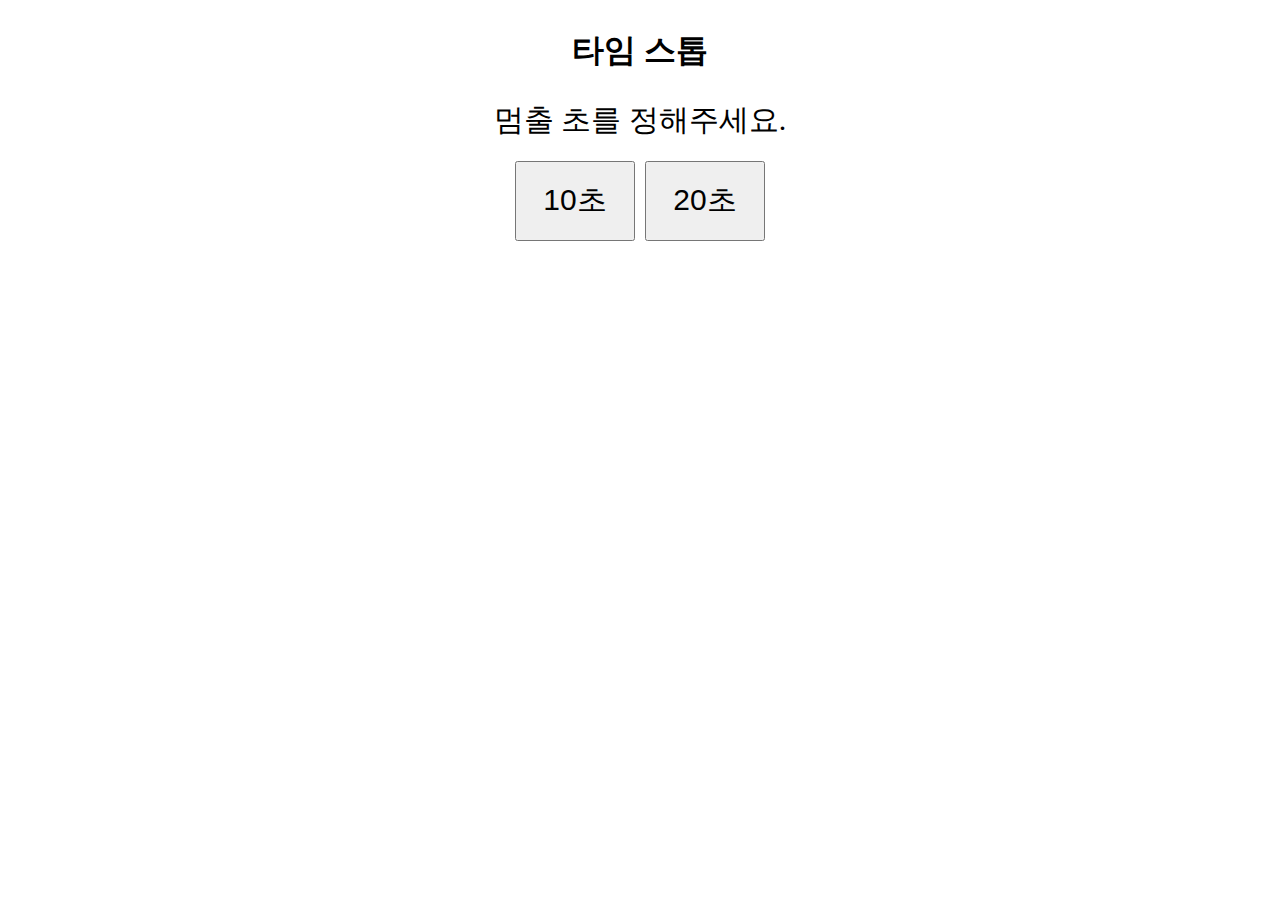
<file: game/stopgame.html>
<!DOCTYPE html>
<html lang="en">
  <head>
    <meta charset="UTF-8" />
    <meta name="viewport" content="width=device-width, initial-scale=1.0" />
    <title>타임 스톱</title>
    <style>
      body {
        display: flex;
        flex-direction: column;
        justify-content: center;
        align-items: center;
      }
      .time {
        font-size: 50px;
      }
      .btn-container {
        display: flex;
        float: left;
        margin: 10px;
      }
      .clock {
        display: none;
      }
      .clock.active {
        display: inline-block;
        text-align: center;
        line-height: 90px;
        width: 300px;
        height: 100px;
        margin: 10px;
        background-color: rgb(237, 193, 139);
      }
      .milli {
        right: -10px;
        font-size: 20px;
      }
      .btn {
        margin: 5px;
        width: 120px;
        height: 80px;
        font-size: 30px;
      }
      .info {
        margin: 5px;
        font-size: 30px;
      }
      .result {
        margin: 5px;
        font-size: 30px;
      }
      .ten {
        display: block;
      }
      .ten.active {
        display: none;
      }
      .twenty {
        display: block;
      }
      .twenty.active {
        display: none;
      }
      .open {
        display: none;
      }
      .open.active {
        display: block;
      }
      .secret {
        display: none;
      }
      .secret.active {
        display: block;
      }
      .stop {
        display: none;
      }
      .stop.active {
        display: block;
      }
      .reStart {
        display: none;
      }
      .reStart.active {
        display: block;
      }
      .result {
        display: none;
      }
      .result.active {
        display: flex;
        text-align: center;
      }
      @media (max-width: 430px) {
        .btn {
          margin: 5px;
          width: 80px;
          height: 40px;
          font-size: 20px;
        }
        .info {
          margin: 5px;
          font-size: 20px;
        }
        .result {
          margin: 5px;
          font-size: 20px;
        }
      }
    </style>
  </head>
  <body>
    <h1>타임 스톱</h1>
    <span class="info">멈출 초를 정해주세요.</span>
    <section class="clock">
      <span class="time second">00</span>
      <span class="time milli">/00</span>
    </section>
    <div class="btn-container">
      <button class="btn ten">10초</button>
      <button class="btn twenty">20초</button>
      <button class="btn open">공개</button>
      <button class="btn secret">비공개</button>
      <button class="btn stop">스톱</button>
      <button class="btn reStart">재시작</button>
    </div>
    <span class="result"></span>
    <script>
      const info = document.querySelector('.info');
      const milli = document.querySelector('.milli');
      const second = document.querySelector('.second');
      const btns = document.querySelectorAll('.btn');
      const result = document.querySelector('.result');
      const clock = second.parentElement;
      let interval;
      let mil = 0;
      let sec = 0;

      let setSec = 0;

      btns.forEach((btn) => {
        btn.addEventListener('click', (e) => {
          const cName = e.target.classList;
          if (cName.contains('ten')) {
            setSec = 10;
            info.textContent = `${setSec}초를 선택했습니다. 공개여부를 고르세요!`;
            firstTo();
            secondTo();
          } else if (cName.contains('twenty')) {
            setSec = 20;
            info.textContent = `${setSec}초를 선택했습니다. 공개여부를 고르세요!`;
            firstTo();
            secondTo();
          } else if (cName.contains('open')) {
            info.textContent = `${setSec}초, 공개! 타이머가 작동합니다.`;
            clock.classList.add('active');
            secondTo();
            stopTo();
            interval = setInterval(timeStart, 10);
          } else if (cName.contains('secret')) {
            info.textContent = `${setSec}초, 비공개! 타이머가 작동합니다.`;
            secondTo();
            stopTo();
            interval = setInterval(timeStart, 10);
          } else if (cName.contains('stop')) {
            checkTime();
            clearInterval(interval);
          } else if (cName.contains('reStart')) {
            location.reload();
          }
        });
      });

      function timeStart() {
        mil++;
        if (mil === 100) {
          mil = 0;
          sec++;
          if (sec === 60) {
            alert('60초가 넘었습니다.');
            clearInterval(interval);
          }
        }

        second.innerHTML = format(sec);
        milli.innerHTML = `/${format(mil)}`;
      }

      function format(num) {
        if (num <= 9) {
          return `0${num}`;
        } else return num;
      }

      function checkTime() {
        resultTo();
        if (sec === setSec && mil === 0) {
          result.innerText = `정확히 ${setSec}초에 멈추셨네요!`;
          stopTo();
          reStartTo();
        } else if (sec > setSec) {
          result.innerText = `${setSec}초 초과에요!!\n멈춘시간: ${sec}.${mil}초`;
          stopTo();
          reStartTo();
        } else {
          result.innerText = `${setSec}초 미만이에요!!\n멈춘시간: ${sec}.${mil}초`;
          stopTo();
          reStartTo();
        }
      }

      function firstTo() {
        document.querySelector('.ten').classList.toggle('active');
        document.querySelector('.twenty').classList.toggle('active');
      }

      function secondTo() {
        document.querySelector('.open').classList.toggle('active');
        document.querySelector('.secret').classList.toggle('active');
      }

      function stopTo() {
        document.querySelector('.stop').classList.toggle('active');
      }

      function reStartTo() {
        document.querySelector('.reStart').classList.toggle('active');
      }

      function resultTo() {
        document.querySelector('.result').classList.toggle('active');
      }
    </script>
  </body>
</html>
</file>
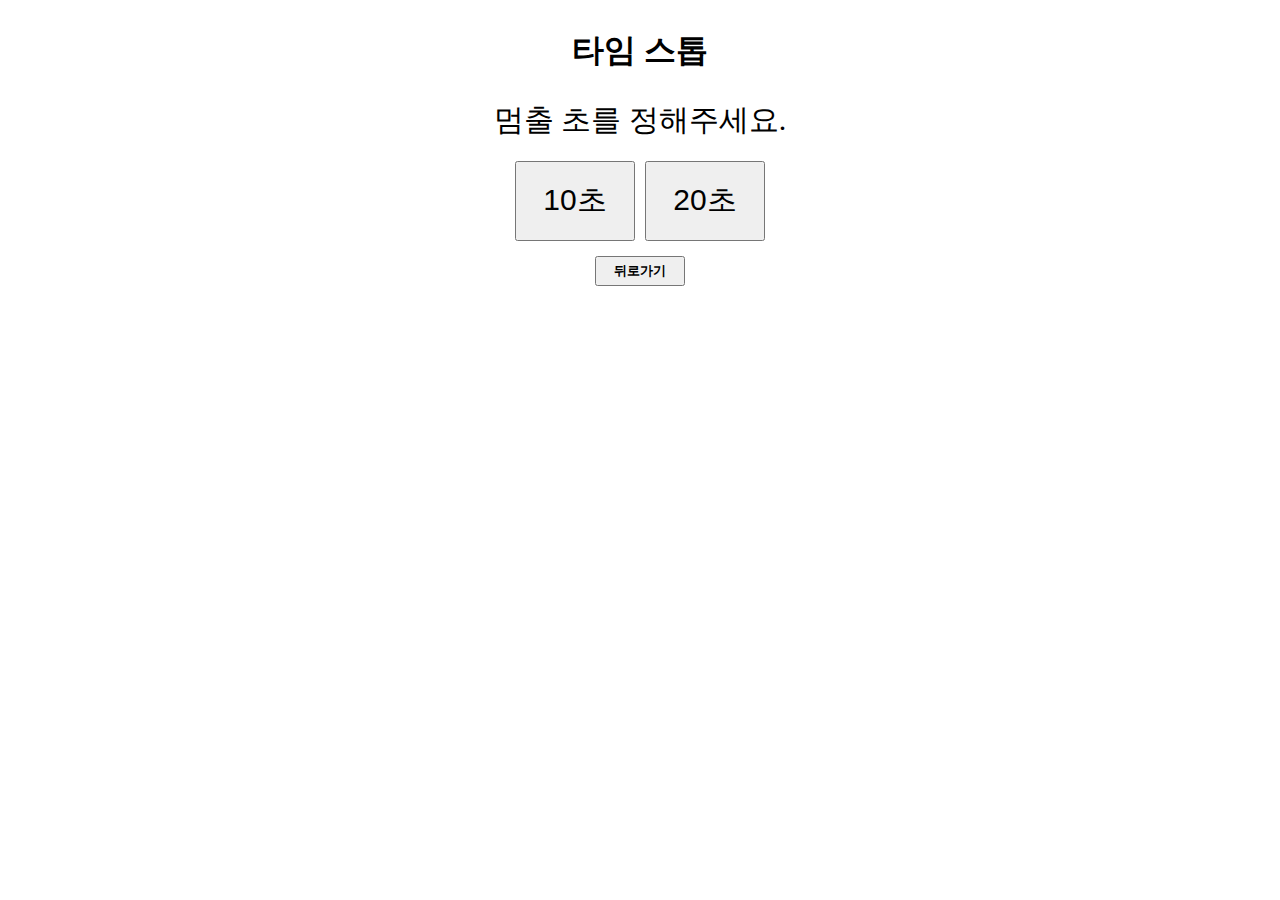
<file: game/timestop.html>
<!DOCTYPE html>
<html lang="en">
  <head>
    <meta charset="UTF-8" />
    <meta name="viewport" content="width=device-width, initial-scale=1.0" />
    <title>타임 스톱</title>
    <style>
      body {
        display: flex;
        flex-direction: column;
        justify-content: center;
        align-items: center;
      }
      .time {
        font-size: 90px;
      }
      .btn-container {
        display: flex;
        float: left;
        margin: 10px;
      }
      .clock {
        display: none;
      }
      .clock.active {
        display: inline-block;
        text-align: center;
        line-height: 300px;
        width: 700px;
        height: 300px;
        margin: 10px;
        background-color: rgb(237, 193, 139);
      }
      .milli {
        font-size: 35px;
      }
      .btn {
        margin: 5px;
        width: 120px;
        height: 80px;
        font-size: 30px;
      }
      .info {
        margin: 5px;
        font-size: 30px;
      }
      .result {
        margin: 5px;
        font-size: 30px;
      }
      .ten {
        display: block;
      }
      .ten.active {
        display: none;
      }
      .twenty {
        display: block;
      }
      .twenty.active {
        display: none;
      }
      .open {
        display: none;
      }
      .open.active {
        display: block;
      }
      .secret {
        display: none;
      }
      .secret.active {
        display: block;
      }
      .stop {
        display: none;
      }
      .stop.active {
        display: block;
      }
      .reStart {
        display: none;
      }
      .reStart.active {
        display: block;
      }
      .result {
        display: none;
      }
      .result.active {
        display: flex;
        text-align: center;
      }
      .back {
        width: 90px;
        height: 30px;
        font-weight: bold;
      }
      @media (max-width: 430px) {
        .clock.active {
          display: inline-block;
          text-align: center;
          line-height: 90px;
          width: 300px;
          height: 100px;
          margin: 10px;
          background-color: rgb(237, 193, 139);
        }
        .btn {
          margin: 5px;
          width: 90px;
          height: 40px;
          font-size: 20px;
        }
        .info {
          margin: 5px;
          font-size: 20px;
        }
        .result {
          margin: 5px;
          font-size: 20px;
        }
        .time {
          font-size: 45px;
        }
        .milli {
          font-size: 20px;
        }
      }
    </style>
  </head>
  <body>
    <h1>타임 스톱</h1>
    <span class="info">멈출 초를 정해주세요.</span>
    <section class="clock">
      <span class="time second">00</span>
      <span class="time milli">/00</span>
    </section>
    <div class="btn-container">
      <button class="btn ten">10초</button>
      <button class="btn twenty">20초</button>
      <button class="btn open">공개</button>
      <button class="btn secret">비공개</button>
      <button class="btn stop">스톱</button>
      <button class="btn reStart">재시작</button>
    </div>
    <span class="result"></span>
    <button class="back" onclick="location.href = '../index.html'">
      뒤로가기
    </button>
    <script>
      const info = document.querySelector('.info');
      const milli = document.querySelector('.milli');
      const second = document.querySelector('.second');
      const btns = document.querySelectorAll('.btn');
      const result = document.querySelector('.result');
      const clock = second.parentElement;
      let interval;
      let mil = 0;
      let sec = 0;

      let setSec = 0;

      btns.forEach((btn) => {
        btn.addEventListener('click', (e) => {
          const cName = e.target.classList;
          if (cName.contains('ten')) {
            setSec = 10;
            info.textContent = `${setSec}초를 선택했습니다. 공개여부를 고르세요!`;
            firstTo();
            secondTo();
          } else if (cName.contains('twenty')) {
            setSec = 20;
            info.textContent = `${setSec}초를 선택했습니다. 공개여부를 고르세요!`;
            firstTo();
            secondTo();
          } else if (cName.contains('open')) {
            info.textContent = `${setSec}초, 공개! 타이머가 작동합니다.`;
            clock.classList.add('active');
            secondTo();
            stopTo();
            interval = setInterval(timeStart, 10);
          } else if (cName.contains('secret')) {
            info.textContent = `${setSec}초, 비공개! 타이머가 작동합니다.`;
            secondTo();
            stopTo();
            interval = setInterval(timeStart, 10);
          } else if (cName.contains('stop')) {
            checkTime();
            clearInterval(interval);
          } else if (cName.contains('reStart')) {
            location.reload();
          }
        });
      });

      function timeStart() {
        mil++;
        if (mil === 100) {
          mil = 0;
          sec++;
          if (sec === 60) {
            alert('60초가 넘었습니다.');
            clearInterval(interval);
          }
        }

        second.innerHTML = format(sec);
        milli.innerHTML = `/${format(mil)}`;
      }

      function format(num) {
        if (num <= 9) {
          return `0${num}`;
        } else return num;
      }

      function checkTime() {
        resultTo();
        if (sec === setSec && mil === 0) {
          result.innerText = `정확히 ${setSec}초에 멈추셨네요!`;
          stopTo();
          reStartTo();
        } else if (sec > setSec) {
          result.innerText = `${setSec}초 초과에요!!\n멈춘시간: ${sec}.${mil}초`;
          stopTo();
          reStartTo();
        } else {
          result.innerText = `${setSec}초 미만이에요!!\n멈춘시간: ${sec}.${mil}초`;
          stopTo();
          reStartTo();
        }
      }

      function firstTo() {
        document.querySelector('.ten').classList.toggle('active');
        document.querySelector('.twenty').classList.toggle('active');
      }

      function secondTo() {
        document.querySelector('.open').classList.toggle('active');
        document.querySelector('.secret').classList.toggle('active');
      }

      function stopTo() {
        document.querySelector('.stop').classList.toggle('active');
      }

      function reStartTo() {
        document.querySelector('.reStart').classList.toggle('active');
      }

      function resultTo() {
        document.querySelector('.result').classList.toggle('active');
      }
    </script>
  </body>
</html>
</file>
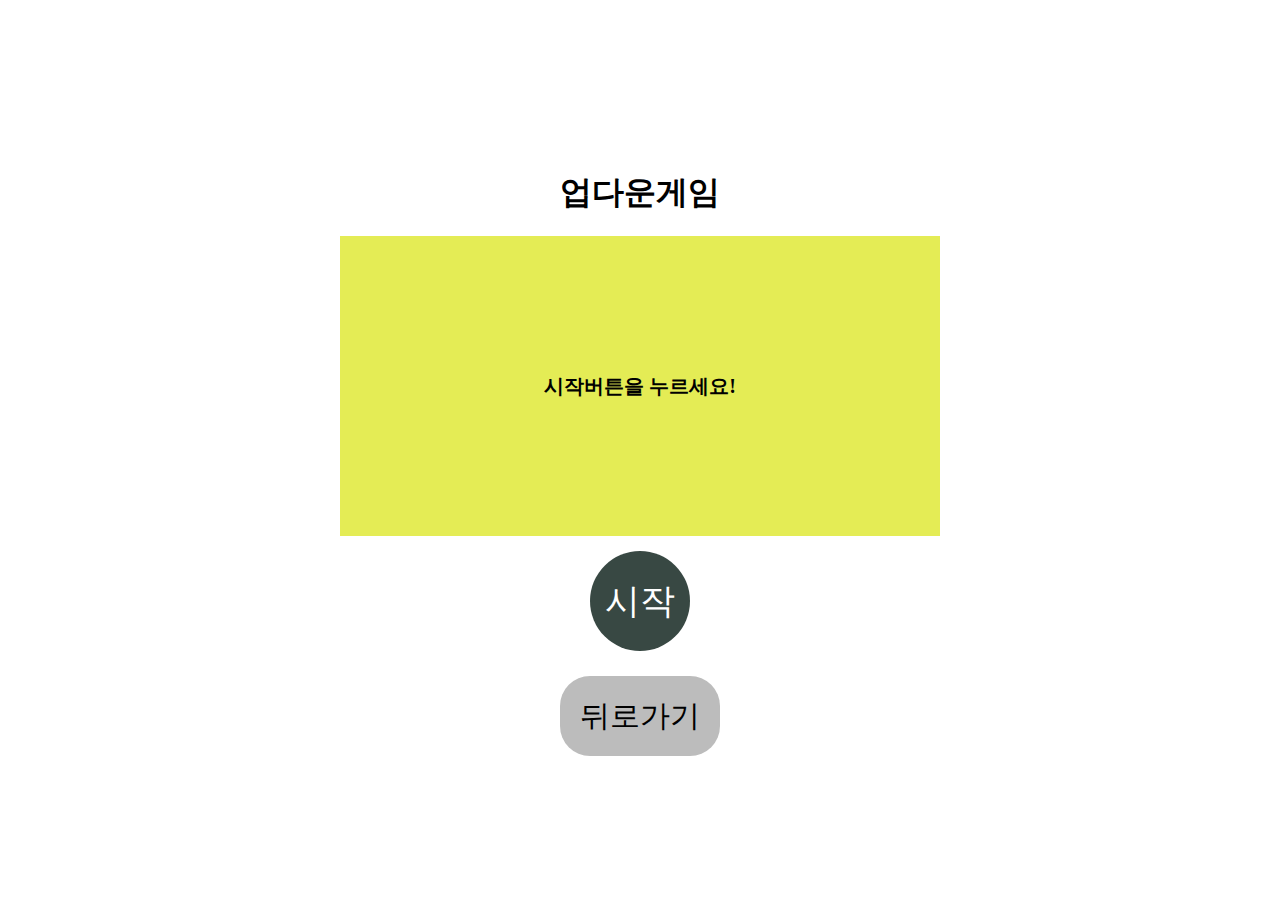
<file: game/up_down.html>
<!DOCTYPE html>
<html lang="ko">
  <head>
    <meta charset="UTF-8" />
    <meta name="viewport" content="width=device-width, initial-scale=1.0" />
    <title>업다운게임</title>
    <style>
      body {
        display: flex;
        flex-direction: column;
        justify-content: center;
        align-items: center;
        min-height: 100dvh;
      }
      .view {
        display: flex;
        flex-direction: column;
        justify-content: center;
        align-items: center;
        width: 600px;
        height: 300px;
        background-color: rgb(228, 236, 85);
      }
      .info {
        text-align: center;
        font-size: 20px;
        font-weight: bold;
      }
      .start {
        margin: 15px;
        width: 100px;
        height: 100px;
        color: white;
        border: none;
        font-size: 35px;
        border-radius: 50%;
        background-color: rgb(56, 72, 67);
      }
      .start:hover {
        background-color: rgb(85, 108, 101);
      }
      .start.end {
        display: none;
      }
      .userValue {
        display: none;
      }
      .userValue.show {
        display: flex;
        text-align: center;
        font-size: 20px;
        margin: 15px;
        width: 40px;
        height: 30px;
      }
      input::-webkit-outer-spin-button,
      input::-webkit-inner-spin-button {
        -webkit-appearance: none;
        margin: 0;
      }
      .check {
        display: none;
      }
      .check.show {
        display: block;
        text-align: center;
        width: 90px;
        height: 50px;
        color: white;
        border: none;
        font-size: 30px;
        border-radius: 5%;
        background-color: rgb(45, 131, 224);
      }
      .result {
        font-size: 40px;
        font-weight: bold;
      }
      .back {
        margin: 10px;
        width: 160px;
        height: 80px;
        font-size: 30px;
        border: none;
        border-radius: 30px;
        background-color: rgb(188, 188, 188);
      }

      @media (max-width: 430px) {
        .view {
          display: flex;
          flex-direction: column;
          justify-content: center;
          align-items: center;
          width: 295px;
          height: 300px;
          background-color: rgb(228, 236, 85);
        }
        .start {
          margin: 15px;
          width: 80px;
          height: 80px;
          color: white;
          border: none;
          font-size: 25px;
          border-radius: 50%;
          background-color: rgb(56, 72, 67);
        }
        .result {
          font-size: 30px;
          font-weight: bold;
        }
        .back {
          margin: 10px;
          width: 90px;
          height: 35px;
          font-size: 15px;
          border: none;
          border-radius: 30px;
        }
        .check.show {
          display: block;
          text-align: center;
          width: 60px;
          height: 35px;
          color: white;
          border: none;
          font-size: 20px;
          border-radius: 5%;
          background-color: rgb(45, 131, 224);
        }
      }
    </style>
  </head>
  <body>
    <h1>업다운게임</h1>
    <div class="view">
      <label class="result"></label>
      <label class="info">시작버튼을 누르세요!</label>
    </div>
    <button class="start">시작</button>
    <input type="number" class="userValue" oninput="maxlen(this, 2)" />
    <input type="button" class="check" />
    <button class="back" onclick="location.href = '../index.html'">
      뒤로가기
    </button>
    <script>
      const start = document.querySelector('.start');
      const info = document.querySelector('.info');
      const userValue = document.querySelector('.userValue');
      const check = document.querySelector('.check');
      const result = document.querySelector('.result');
      let guessNum = 0;
      let count = 0;

      function maxlen(num, maxlen) {
        if (num.value.length > maxlen) {
          num.value = num.value.substr(0, maxlen);
        }
      }

      start.addEventListener('click', (e) => {
        e.target.classList.add('end');
        numRan();
        show();
      });

      check.addEventListener('click', (e) => {
        if (Number(userValue.value) === guessNum) {
          result.style.color = 'rgb(224, 45, 111)';
          result.textContent = 'COGRATULATIONS!';
          start.classList.remove('end');
          if (count === 10) {
            info.innerText = `정답입니다!!!\n한번에 맞쳤어요! 이건 신내림?!`;
          } else {
            info.innerText = `정답입니다!!!\n${11 - count}번만에 맞추었어요`;
          }
          end();
        } else if (Number(userValue.value) > guessNum) {
          count--;
          result.style.color = 'rgb(25, 49, 205)';
          result.textContent = 'DOWN';
          info.innerText = `${userValue.value}보다 작습니다.\n남은 기회 ${count}번`;
          userValue.value = 'null';
        } else {
          count--;
          result.style.color = 'rgb(205, 25, 25)';
          result.textContent = 'UP';
          userValue.value = 'null';
          info.innerText = `${userValue.value}보다 큽니다.\n남은 기회 ${count}번`;
        }
      });

      function numRan() {
        count = 10;
        result.textContent = '';
        userValue.value = '';
        guessNum = Math.floor(Math.random() * 50) + 1;
        info.innerText = '숫자를 추측하세요!\n범위는 1~50입니다.';
        check.value = '확인';
      }

      function show() {
        userValue.classList.add('show');
        check.classList.add('show');
      }

      function end() {
        userValue.classList.remove('show');
        check.classList.remove('show');
      }
    </script>
  </body>
</html>
</file>
